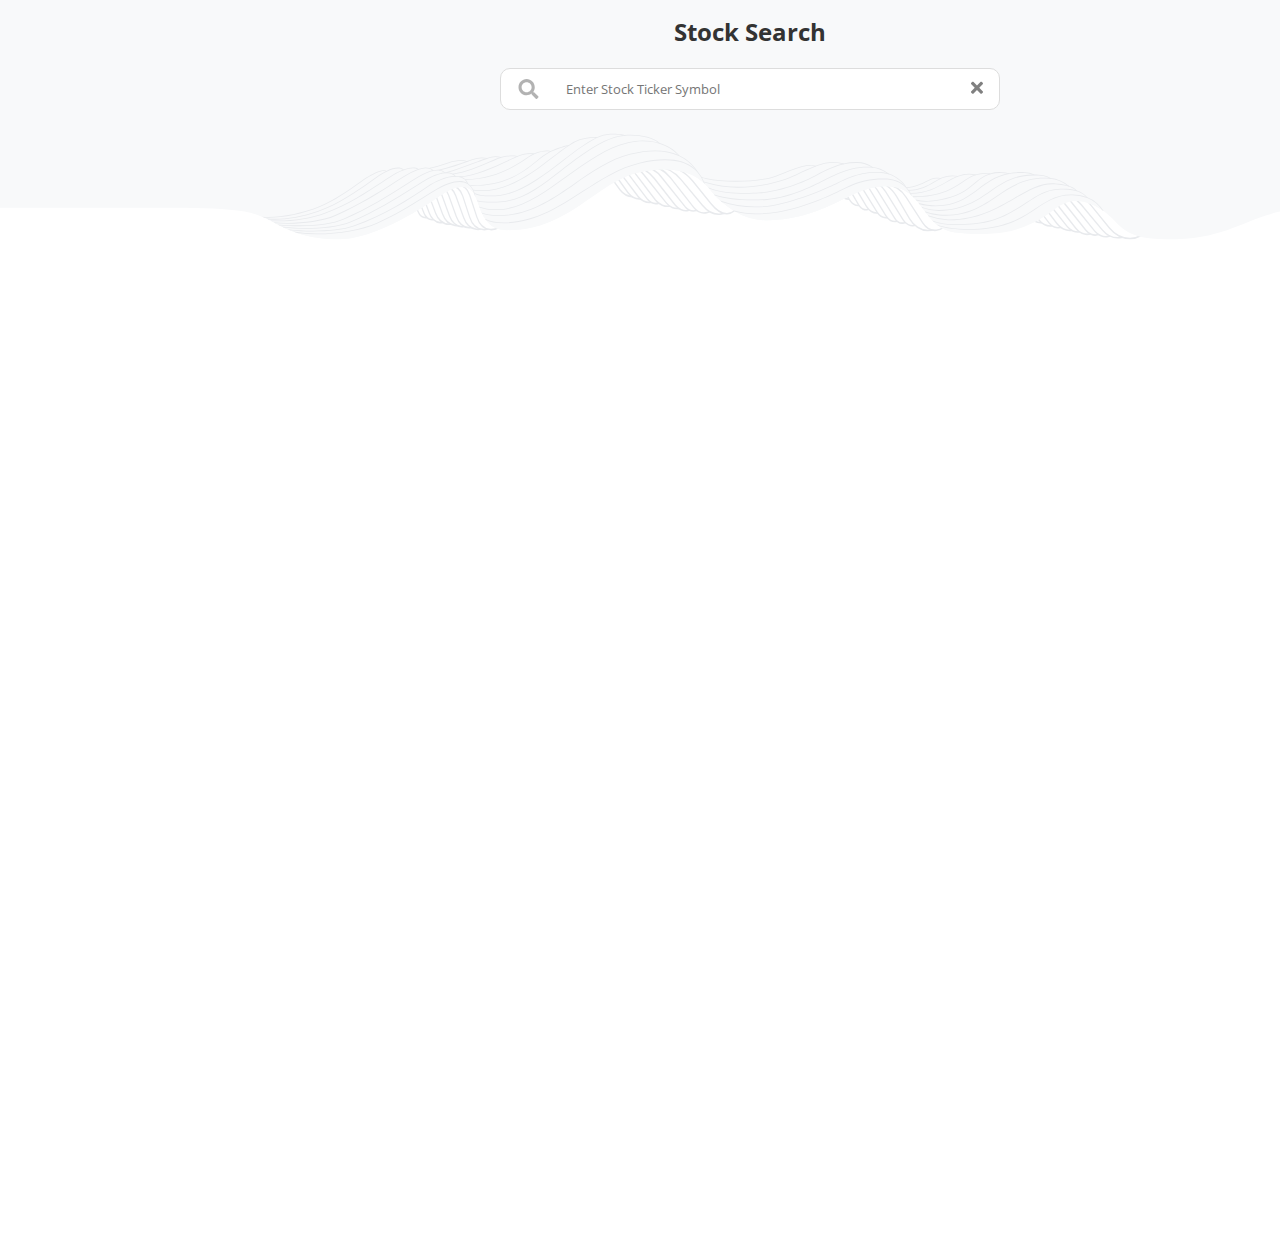
<file: Archive/static/index.html>
<!DOCTYPE html>

<html lang="en">
  <head>
    <meta charset="utf-8" />
    <title>index</title>
    <meta name="viewport" content="width=device-width, initial-scale=1" />
    <link rel="stylesheet" href="indexcss.css">
    <link href='https://fonts.googleapis.com/css?family=Open Sans' rel='stylesheet'>
    <script src="https://code.highcharts.com/stock/highstock.js"></script>
    <script src="https://code.highcharts.com/stock/modules/drag-panes.js"></script>
    <script src="https://code.highcharts.com/stock/modules/exporting.js"></script>
    <script src="https://code.highcharts.com/stock/modules/accessibility.js"></script>
    <script src="https://code.highcharts.com/stock/modules/export-data.js"></script>
  </head>

  <body>
    <section class="Search-Container">
        <div class="StockSearchHeading">
            <h1>Stock Search</h1>
        </div>
    <form id="stockSearchForm">
        <!-- <div class = "Search-Box">
        <a id="Search-Icon"><svg aria-hidden="true" focusable="false" data-prefix="fas" data-icon="search" class="svg-inline--fa fa-search fa-w-16" role="img" xmlns="http://www.w3.org/2000/svg" viewBox="0 0 512 512"><path fill="currentColor" d="M505 442.7L405.3 343c-4.5-4.5-10.6-7-17-7H372c27.6-35.3 44-79.7 44-128C416 93.1 322.9 0 208 0S0 93.1 0 208s93.1 208 208 208c48.3 0 92.7-16.4 128-44v16.3c0 6.4 2.5 12.5 7 17l99.7 99.7c9.4 9.4 24.6 9.4 33.9 0l28.3-28.3c9.4-9.4 9.4-24.6.1-34zM208 336c-70.7 0-128-57.2-128-128 0-70.7 57.2-128 128-128 70.7 0 128 57.2 128 128 0 70.7-57.2 128-128 128z"></path></svg></a>
        <input type="text" id = "Search-Name" placeholder = "Enter Stock Ticker Symbol">
        <a id="Close-Icon"><svg aria-hidden="true" focusable="false" data-prefix="fas" data-icon="times" class="svg-inline--fa fa-times fa-w-11" role="img" xmlns="http://www.w3.org/2000/svg" viewBox="0 0 352 512"><path fill="currentColor" d="M242.72 256l100.07-100.07c12.28-12.28 12.28-32.19 0-44.48l-22.24-22.24c-12.28-12.28-32.19-12.28-44.48 0L176 189.28 75.93 89.21c-12.28-12.28-32.19-12.28-44.48 0L9.21 111.45c-12.28 12.28-12.28 32.19 0 44.48L109.28 256 9.21 356.07c-12.28 12.28-12.28 32.19 0 44.48l22.24 22.24c12.28 12.28 32.2 12.28 44.48 0L176 322.72l100.07 100.07c12.28 12.28 32.2 12.28 44.48 0l22.24-22.24c12.28-12.28 12.28-32.19 0-44.48L242.72 256z"></path></svg></a>
        </div> -->
        <form id="stockSearchForm">
          <div class="Search-Box">
             
              <button type="submit" id="Submit-Button">
                  <img src="./img/search-solid.svg" id="Search-Icon" alt="Submit">
              </button>
              <input type="text" id="Search-Name" name="searchName" placeholder="Enter Stock Ticker Symbol" required>
              <a id="Close-Icon"><svg aria-hidden="true" focusable="false" data-prefix="fas" data-icon="times" class="svg-inline--fa fa-times fa-w-11" role="img" xmlns="http://www.w3.org/2000/svg" viewBox="0 0 352 512"><path fill="currentColor" d="M242.72 256l100.07-100.07c12.28-12.28 12.28-32.19 0-44.48l-22.24-22.24c-12.28-12.28-32.19-12.28-44.48 0L176 189.28 75.93 89.21c-12.28-12.28-32.19-12.28-44.48 0L9.21 111.45c-12.28 12.28-12.28 32.19 0 44.48L109.28 256 9.21 356.07c-12.28 12.28-12.28 32.19 0 44.48l22.24 22.24c12.28 12.28 32.2 12.28 44.48 0L176 322.72l100.07 100.07c12.28 12.28 32.2 12.28 44.48 0l22.24-22.24c12.28-12.28 12.28-32.19 0-44.48L242.72 256z"></path></svg></a>
          </div>
      </form>
      
    </form>
    </section>

    <section id="results">
      <div id="result-container"></div>
    </section>
  
   
    <script src="indexjs.js"></script> 


  </body>
</file>
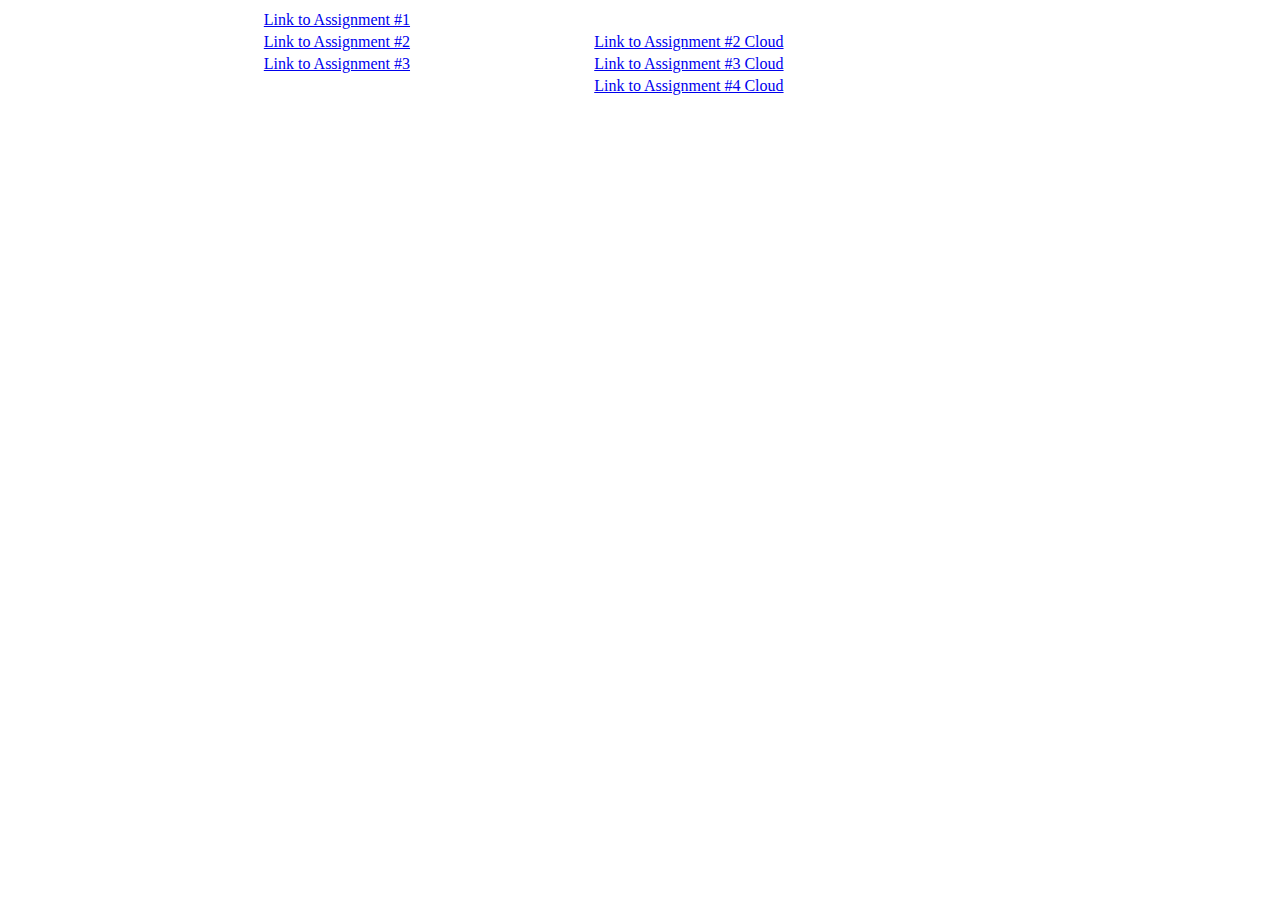
<file: as571.html>
<!DOCTYPE html PUBLIC "-//W3C//DTD XHTML 1.0 Transitional//EN" "http://www.w3.org/TR/xhtml1/DTD/xhtml1-transitional.dtd"><html><head></head><body>






    <table style="width:60%;" align="center">
      <tr>
        <td><a rel="noopener" href="https://aneri147.github.io/Assignment1/page1.html">Link to Assignment #1</a></td>
          <td></td>
      </tr>
        <tr>
        <td><a rel="noopener" href="http://wthw2-env.eba-82cmpymd.us-east-1.elasticbeanstalk.com/">Link to Assignment #2</a></td>
        <td><a rel="noopener" href="http://wthw2-env.eba-82cmpymd.us-east-1.elasticbeanstalk.com/search?symbol=TSLA">Link to Assignment #2 Cloud</a></td>    
      </tr>
      <tr>
        <td><a rel="noopener" href="http://54.165.228.135">Link to Assignment #3</a></td>
        <td><a rel="noopener" href="https://webtech-backend-422202.ue.r.appspot.com/api/portfolio">Link to Assignment #3 Cloud</a></td> 
      </tr>
      <tr>
         <td></td>
        <td><a rel="noopener" href="https://webtech-backend-422202.ue.r.appspot.com/api/portfolio">Link to Assignment #4 Cloud</a></td> 
      </tr>
      </table>
    
    
    <script type="module" src="https://s.brightspace.com/lib/bsi/20.23.12-266/unbundled/mathjax.js"></script><script type="text/javascript">document.addEventListener('DOMContentLoaded', function() {
                        if (document.querySelector('math') || /\$\$|\\\(|\\\[|\\begin{|\\ref{|\\eqref{/.test(document.body.innerHTML)) {
                            document.querySelectorAll('mspace[linebreak="newline"]').forEach(elm => {
                                elm.setAttribute('style', 'display: block; height: 0.5rem;');
                            });
    
                            window.D2L.MathJax.loadMathJax({
                                'outputScale': 1.5,
                                'renderLatex': true
                            });
                        }
                    });</script><script type="module" src="https://s.brightspace.com/lib/bsi/20.23.12-266/unbundled/prism.js"></script><script type="text/javascript">document.addEventListener('DOMContentLoaded', function() {
                        document.querySelectorAll('.d2l-code').forEach(code => {
                            window.D2L.Prism.formatCodeElement(code);
                        });
                    });</script></body></html>
</file>
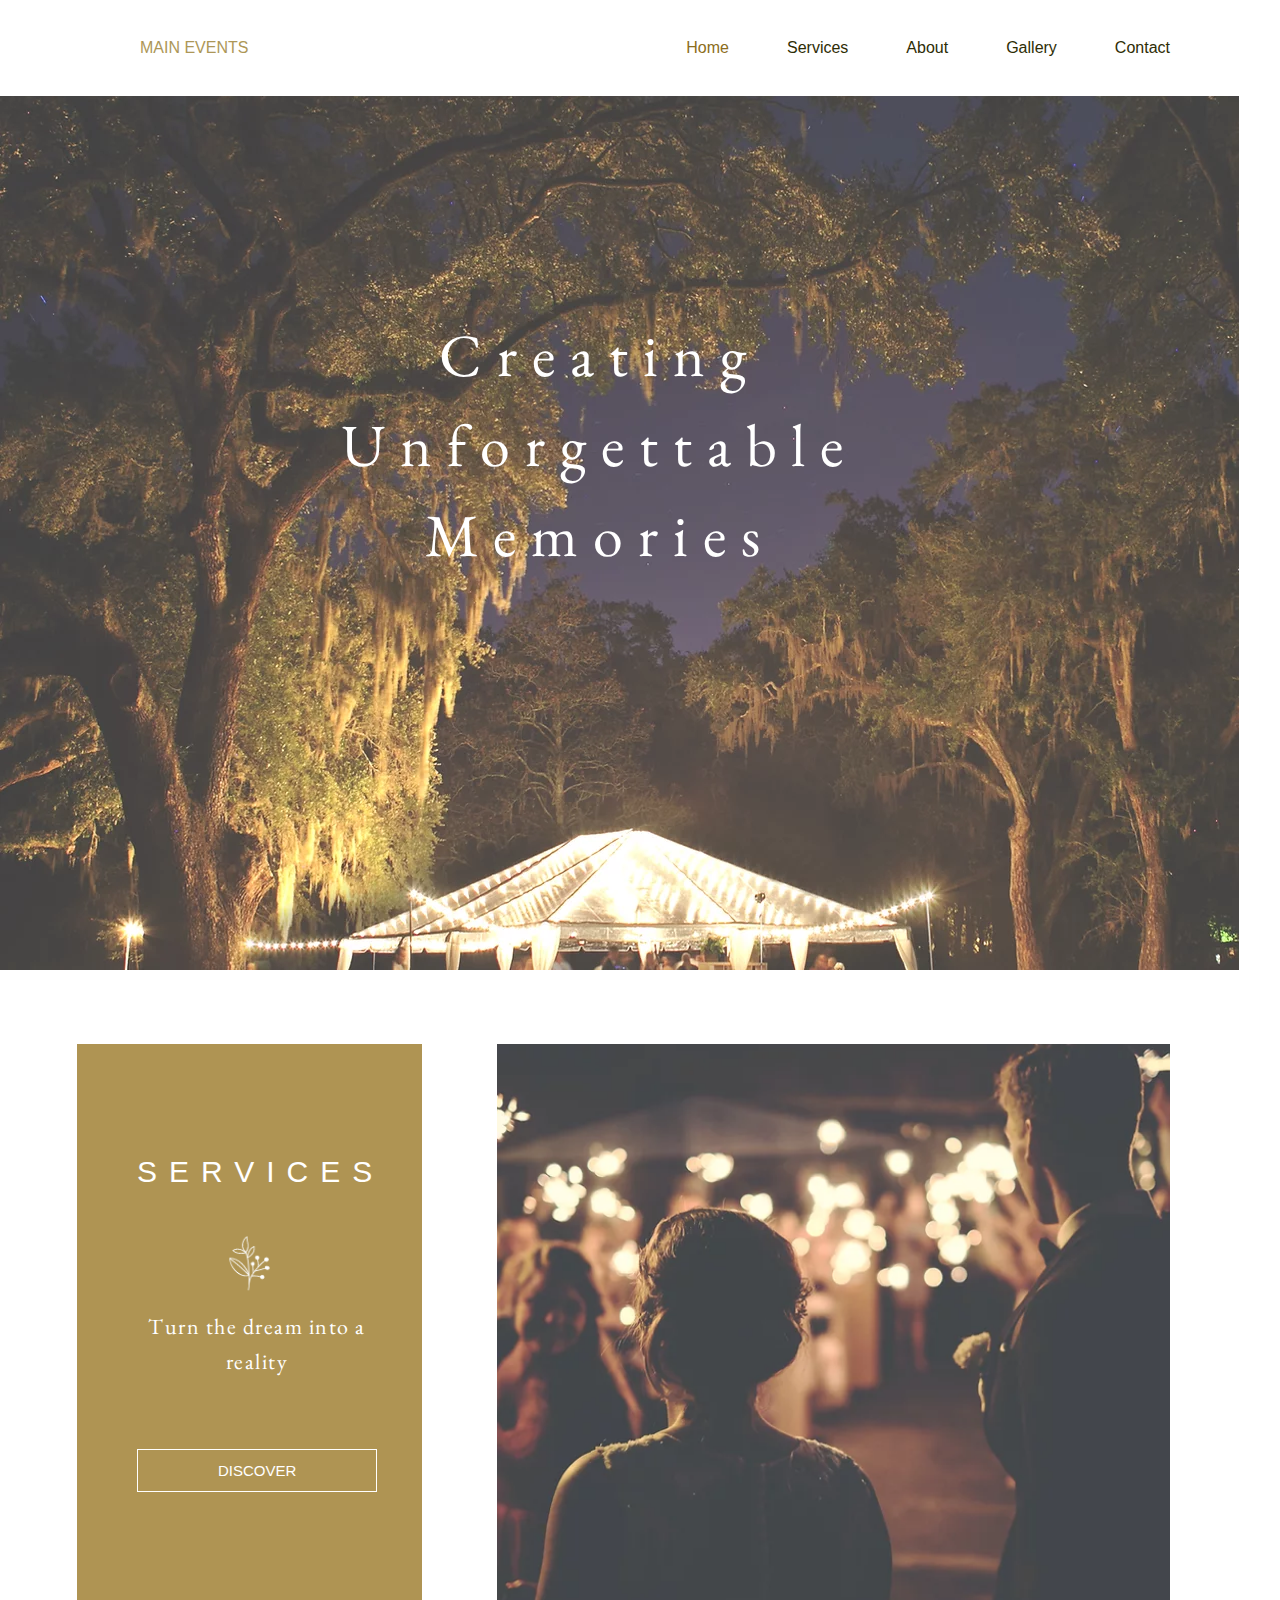
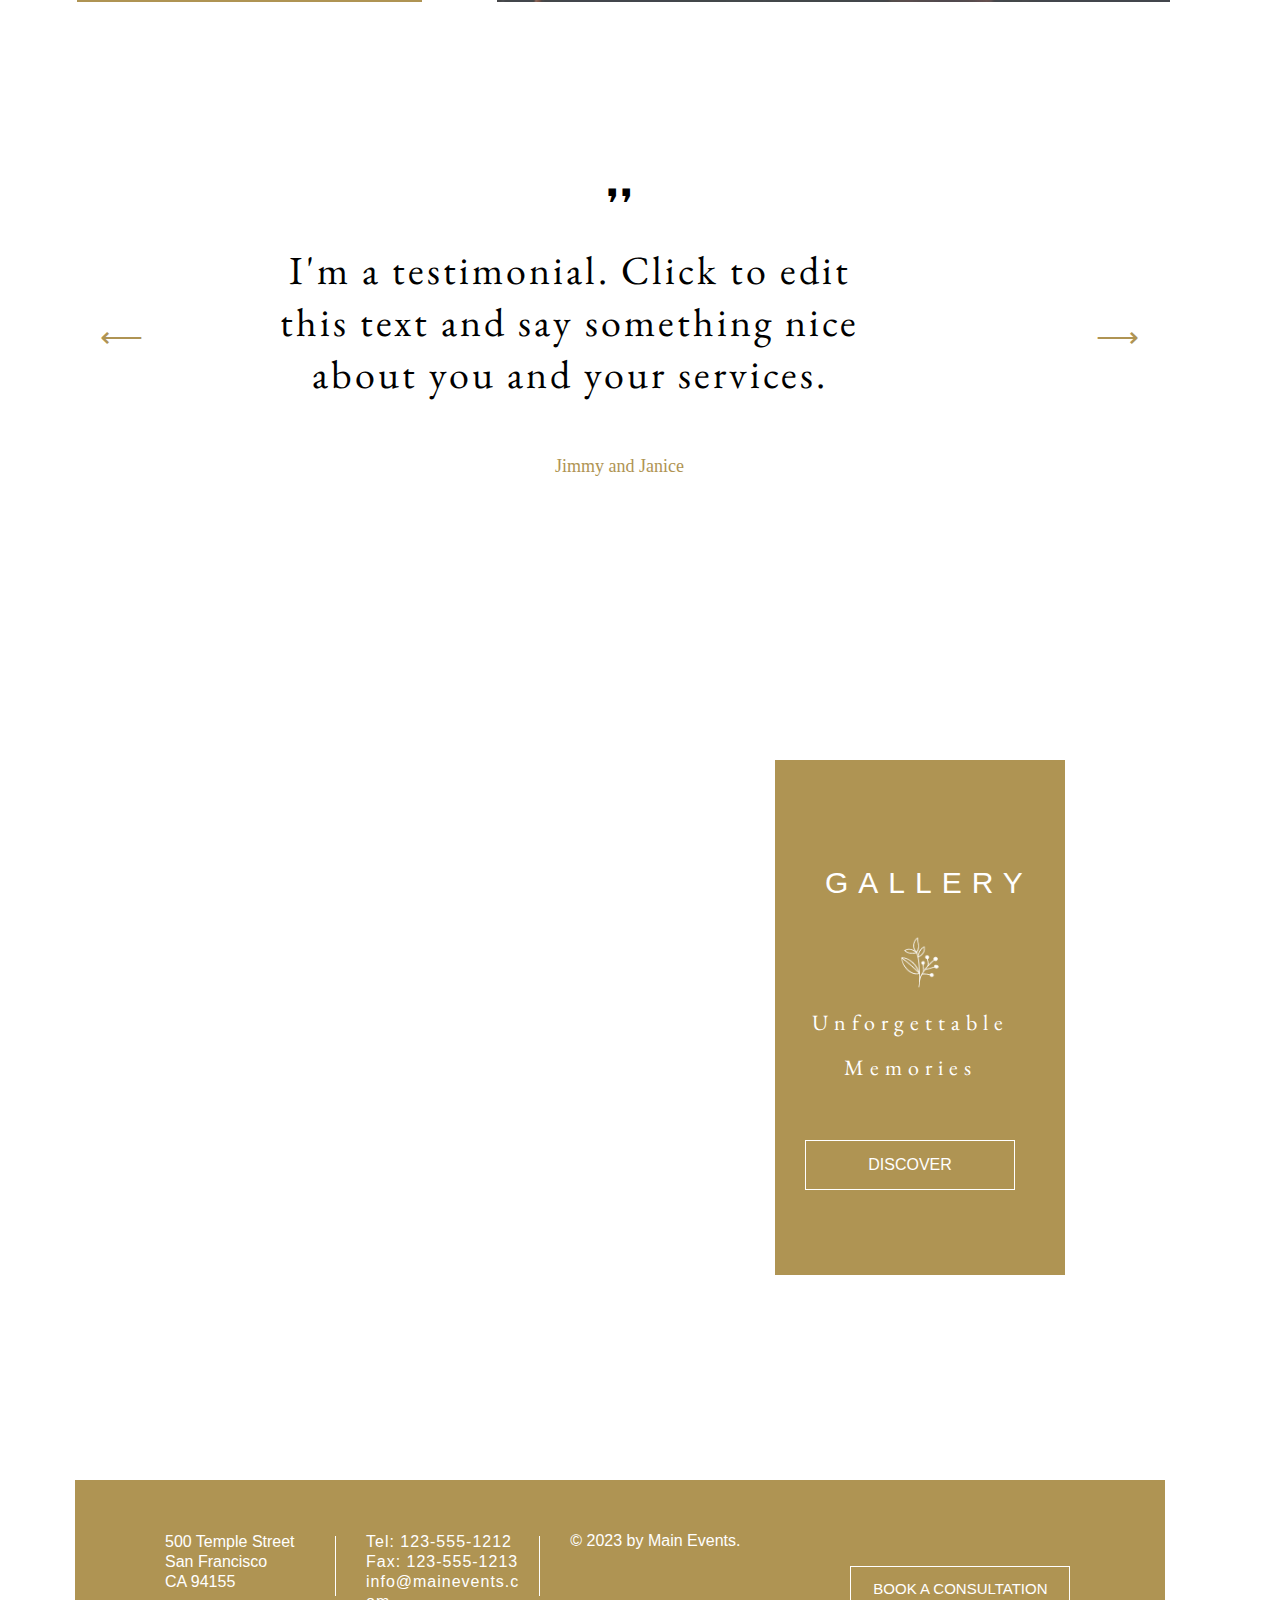
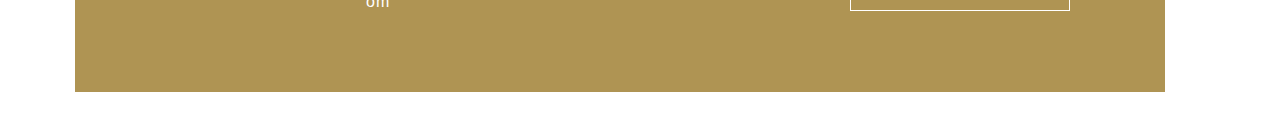
<file: Assignment1/page1.html>
<!DOCTYPE html>

<html lang="en">
  <head>
    <meta charset="utf-8" />
    <title>Page1</title>
    <meta name="viewport" content="width=device-width, initial-scale=1" />
    <link rel="stylesheet" href="pagecss.css">
    <link href="https://fonts.googleapis.com/css2?family=EB+Garamond:ital,wght@0,400..800;1,400..800&display=swap" rel="stylesheet">
  </head>
  <body>
    
    <div class="navbar">
        <div class="logo">MAIN EVENTS</div>
        <ul>
        <li><a href="page2.html#home" target="_blank" style = "color: #8c6d20">Home</a></li>
        <li><a href="page2.html#services" target="_blank">Services</a></li>
        <li><a href="page2.html#about" target="_blank">About</a></li>
        <li><a href="page2.html#gallery" target="_blank">Gallery</a></li>
        <li><a href="page2.html#contact" target="_blank">Contact</a></li>
        </ul>
    </div>

    
    <div class="banner">
        <div class="banner-text">
          <p>Creating</p>
          <p>Unforgettable</p>
          <p>Memories</p>
        </div>
    </div>


    <div class="container">
        <div class="left-panel">
          <p id="left-panel-s">SERVICES</p>
            <div class="left-panel-lp">
            <p>Turn the dream into a reality</p>
          <a href="#" class="button">Discover</a>
            </div>
        </div>
        <div class="right-panel">
        </div>
    </div>

    <div class="container3">
        <div class="con3p1">❜❜</div>
        <div class="container4">
            <div class="leftarrow" style = "color: #af9453"> ⟵ </div>
            <div class="con3p2"> I'm a testimonial. Click to edit<br>this text and say something nice<br>about you and your services.</div>
            <div class="rightarrow" style = "color: #af9453"> ⟶ </div>
        </div>
        <div class="con3p3"> Jimmy and Janice </div>
    </div>
    
    <div class="tab">
        <div class="flower2">
            <p id="flower2-g">GALLERY</p>
                <div class="flower2-um">
                <p>Unforgettable Memories</p>
            </div>
            <a href="#" class="buttoncon">Discover</a>
          
    </div>
    </div>
    <div class="footer">
        <div class="contact-info">
            <div class="address">
                <p style="
                line-height: 20px;
            ">500 Temple Street</p>
                <p style="
                line-height: 20px;
            ">San Francisco</p>
                <p style="
                line-height: 20px;
            ">CA 94155</p>
            </div>
            <div id = "v_bar1"></div>
            <div class="contact-details">
                <p  style="
                line-height: 20px;">Tel: 123-555-1212</p>
                <p  style="
                line-height: 20px;">Fax: 123-555-1213</p>
                <p  style="
                line-height: 20px;">info@mainevents.c</p>
                <p  style="
                line-height: 20px;">om</p>
            </div>
            <div id = "v_bar2"></div>
        <div class="copyright">
            <p>&copy 2023 by Main Events.</p>
        </div>
        <button class="buttonfooter">BOOK A CONSULTATION</button>
        </div>
    </div>
  </body>
</html>
</file>
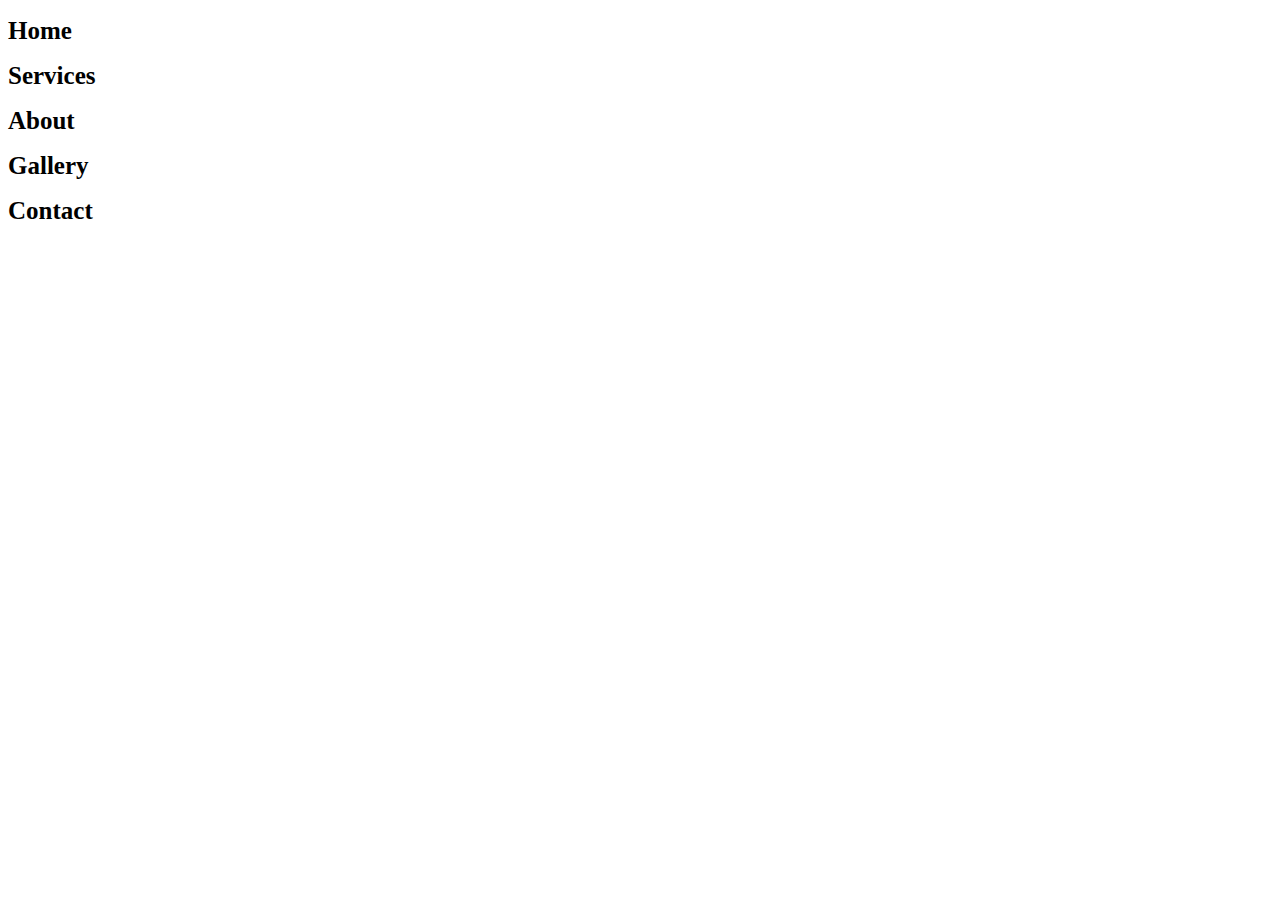
<file: Assignment1/page2.html>
<!DOCTYPE html>
<html lang="en">
  <head>
    <meta charset="utf-8" />
    <title>Page2</title>
    <style>
        section {
            font-size: 25px;
            font-weight: bold;
            line-height: 45px;
        }
    </style>
  </head>
  <body>
    <section id="home">Home</section>
    <section id="services">Services</section>
    <section id="about">About</section>
    <section id="gallery">Gallery</section>
    <section id="contact">Contact</section>
  </body>
</html>
</file>
<file: Archive/static/indexcss.css>
*{
    margin: 0;
    padding:0;
    
}

body{
    font-family: Arial, sans-serif;
    display: grid;
    justify-content: center;
    align-items: center;
    height: 100px;
    margin: 0;
    /* background-color: #f7f7f7; */
    background-image: url("./img/back.svg");
    background-size: 1500px 240px;
    background-repeat: no-repeat;
    width: 1500px;
}

.Search-Container {
    text-align: center;
    margin-top:15px
    /* display: flex; */
}

.Search-Box a {
    height: 10px;
    width: 10px;
}

#Submit-Button{
  border:none;
  background-color: white;
  margin: 5px 0px 2px 5px;

}

.StockSearchHeading h1{
    margin-bottom: 20px;
    font-size: 24px;
    color: #333;
    display: flex;
    justify-content: center;
}

.Search-Box {
    box-sizing: border-box;
    width: 500px;
    /* padding: 0px 15px; */
    border: 1px solid #ddd;
    border-radius: 10px;
    font-size: 16px;
    color: #333;
    display: flex;
    margin-left:150px;
    background-color: white;
}

#Search-Icon {
    padding: 5px;
    padding-left: 10px;
    width:25px;height: 20px;
    filter:opacity(0.3)
}   

#Close-Icon {
  color: grey;
  height: 12px;
  width: 12px;
  padding: 5px;
  /* padding-left: 10px; */
  margin-top: 5px;
}

#Search-Name {
    font-family: "Open Sans";
    width: 400px;
    color: #000000;
    
    padding-left: 20px;
    outline: none;
    border:none
}

#search-results{
    margin-top:100px;
}

#results{
  margin-top:300px;
}

#result-container{
    width: 800px;
    height: 1000px;
    margin-top:-150px
}

/* .Search-Box:focus {
    border-color: #999;
    outline: none;
} */

.tabs {
    overflow: hidden;
    background: #f1f1f1;
    display: flex;
    
  }
  
  .tab-button {
    background: inherit;
    float: left;
    border: none;
    outline: none;
    cursor: pointer;
    padding: 14px 16px;
    transition: 0.3s;
    font-size: 17px;
  }
  
  .tab-button:hover {
    background-color: #ddd;
  }
  
  .tab-button.active {
    background-color: #ccc;
  }
  
  .tab-content {
    display: none;
    padding: 6px 12px;
    /* border: 1px solid #ccc; */
    border-top: none;
  }

body {
    font-family: 'Open Sans', sans-serif;
  }
  
  .tabs {
    overflow: hidden;
    background: #f1f1f1;
    display: flex;
    
  }
  
  .tab-button {
    background: inherit;
    border: none;
    outline: none;
    cursor: pointer;
    padding: 14px 16px;
    transition: 0.3s;
    font-size: 17px;
  }
  
  .tab-button:hover {
    background-color: #ddd;
  }
  
  .tab-button.active {
    background-color: #ccc;
  }
  
  .tab-content {
    display: none;
    padding: 20px;
    /* border: 1px solid #ddd; */
    /* background-color: white; */
  }
  
  .tab-content img.company-logo {
    display: block;
    margin: 10px auto;
    width: 100px;
    height: 100px;
  }
  
  table {
    width: 100%;
    border-collapse: collapse;
  }
  
  /* table{
    margin-left:50px;
  } */
  
  td {
    padding: 8px;
    text-align: left;
  }

 
  
  .recommendation-trends {
    display: flex;
    align-items: center;
    justify-content: center;
    overflow: hidden;
    margin-top:15px
  }
  
  .recommendation {
    display: flex;
    align-items: center;
    justify-content: center;
    padding: 10px;
    color: white;
    font-weight: bold;
    font-size: 14px;
  }

  .strongBuy{
    text-align: center;
    color:green
  }
  
  .strongSell{
    text-align: center;
    color:red
  }
  .strong-sell {
    background-color: #d9534f;
  }
  
  .sell {
    background-color: #f0ad4e;
  }
  
  .hold {
    background-color: #5bc0de;
  }
  
  .buy {
    background-color: #5cb85c;
  }
  
  .strong-buy {
    background-color: #98fb98;
  }

  .news-card {
    display: flex;
    align-items: center;
    margin-bottom: 20px;
    background-color: #f1f1f1;
    width:800px;
  
  }
  
  .news-image {
    width: 80px;
    height: 80px;
    padding: 10px;
  }
  .news-content {
    padding: 15px;
    flex: 1;
  }
  
  .news-date {
    font-size: 12px; 
    color: #666; 
    margin-bottom: 5px; 
  }
  
  .news-headline {
    font-size: 16px; 
    font-weight: bold; 
    margin-bottom: 10px; 
  }
  
  .news-link {
    font-size: 14px; 
    /* color: #0066cc;  */
    text-decoration: underline; 
  }
  
  .news-link:hover {
    text-decoration: underline; 
  }
  
  

#StockSummary table td {
  padding: 10px;
  border-bottom: 1px solid #e0e0e0; 
}

#StockSummary table td:first-child {
  text-align: right; 
  padding-right: 15px; 
  font-weight: bold;
}

#StockSummary table td:last-child {
  text-align: left; 
}

#Company table td {
  padding: 10px;
  border-bottom: 1px solid #e0e0e0; 
}

#Company table td:first-child {
  text-align: right; 
  padding-right: 15px; 
  font-weight: bold;
}

#Company table td:last-child {
  text-align: left; 
  padding-left: 15px; 
}

#RecommendationTrends{
  text-align: center;
  margin-top:10px;
}

#chart-container{
  height:500px
}

.error-card{
  background-color: #ddd;
  padding: 1rem;
  border-radius: 0.25rem;
  margin-bottom: 1rem;
  width: 700px;
  text-align: center;
}
</file>
<file: Assignment1/pagecss.css>
*{
    margin: 0;
    padding: 0;
}

body,
html {
    overflow-x: hidden;
    width: 1239px;
}

.navbar {
    position:fixed;
    display: flex;
    width: 1239px;
    justify-content: space-between;
    padding: 20px;
    background-color: #fff;
    /* box-shadow: 0 2px 4px rgba(0,0,0,0.1); */
    height: 56px;
    align-items: center;
    font-family: sans-serif;
    z-index: 1;
}
.navbar .logo{
    margin-left: 120px;
    color: #ad9757;
    font-family: sans-serif;
}

.navbar ul {
    display: flex;
    align-items: center;
    margin-right:60px;
    list-style: none;
    padding: 0;
    font-family: sans-serif;
}
.navbar ul li {
    padding: 0 29px;
    font-family: sans-serif;
}
.navbar a {
    text-decoration: none;
    color: #2e2d05;
    display: flex;
    /* top: 2000px; */
    transition: color 0.3s ease;
    font-family: sans-serif;
    /* font-weight: bold; */
}

.navbar ul li a:hover {
    color: #8c6d20;
}
/* .navbar ul li a:visited {
    color: #2e2d05;
} */

.header {
    color: darkblue;
    margin-top: 20px;
    margin-left: 12.3em;
    margin-bottom: 20px;
    width: 200px;
    font-family: Georgia, 'Times New Roman', Times, serif;
}

.banner {
    background-attachment: fixed;
    background-image: url('image3.png');
    width: 1239px;
    /* top: 0;
    left: 0; */
    height: 960px;
    padding-top: 10px;
    z-index: -1;
    background-position-y: -150px;
    /* background-position: 40px -5px; */
    background-repeat: no-repeat;
    /* background-size: cover; */
    /* margin-left: 70px; */
}

.banner-text {
    position: relative;
    top: 920px;
    left: 600px;
    transform: translate(-620px, -620px);
    color: #fff;
    text-align: center;
    line-height: 90px;
    font-family: "EB Garamond", Serif;
    letter-spacing: 15px;
    /* font-weight: lighter; */
    /* margin-top: 480; */
}

.banner-text p {
    font-size: 60px;
    margin: 0;
}

.container {
    background-attachment: fixed;
    container: fixed;
    width: 2000px; 
    left: 0;
    padding: 60px;
    background-repeat: no-repeat;
    /* background-size: cover; */
    display: flex; 
    height: 600px;
    margin:  auto;
    background-size: cover;
}

.left-panel {
    background-image: url('flower.png'); 
    container: fixed;
    width: 345px; 
    padding: 20px;
    padding-left: 30px;
    padding-right: 50px;
    /* text-align: center; */
    box-sizing: border-box;
    display: flex;
    flex-direction: column;
    justify-content: center;
    background-size: cover;
    background-position: center;
    margin-right: 70px;
    margin-left: 17px;
    text-align: center;
    height: 558px;
    margin-top: 14px;
}

.right-panel {
    width: 814px; 
    background-image: url('image1.png'); 
    background-size: cover;
    background-position: center;
    height: 558px;
    margin-left: 5px;
    margin-right: 890px;
    margin-top: 14px;

}

#left-panel-s  {
    font-size: 30px; 
    margin-bottom: 120px;
    color: #fff;
    font-family: "Helvetica", sans-serif;
    margin-left: 30px;
    letter-spacing: 12px;
}

.left-panel-lp p {
    font-size: 22px; 
    margin-bottom: 70px;
    color: #fff;
    font-family: "EB Garamond", Serif;
    margin-left:35px;
    letter-spacing: 1.5px;
    line-height: 35px;
}

.button {
    display: inline-block;
    padding: 12px 80px;
    border: 1px solid #fff; 
    text-decoration: none;
    color: #fff; 
    /* font-weight: bold; */
    text-transform: uppercase;
    margin-left: 30px;
    font-family: sans-serif;
    font-size: 15px;

}

.container3 {
    display: flex;
    flex-direction: column;
    align-items: center;
    /* justify-content: center;
    text-align: center; */
    padding: 0px;
    height: 380px;
    margin-top: 10px;
    padding-bottom: 140px;
    padding-top: 60px;
  }
  
.container4 {
    display: flex;
    align-items: center;
    justify-content: space-around;
    width: 1239px;
  }
  
.leftarrow{
    cursor: pointer;
    padding-left: 100px;
    font-size: 30px;
}

.rightarrow{
    cursor: pointer;
    padding-left: 100px;
    font-size: 30px;
}
  
  
.con3p2 {
    padding: 0 20px; 
  }
  


.con3p1 {
    font-size: 42px;
    /* font-style: italic; */
    text-align: center;
    margin-top: 20px;
}

.con3p2 {
    font-size: 40px;
    /* font-style: italic; */
    top: 20px;
    text-align: center;
    width: 1239px;
    font-family: "EB Garamond", Serif;
    letter-spacing: 3px;
    height: 200px;
    padding-top: 15px;
}

.rightarrow {
    font-size: 30px;
    cursor: pointer;
    padding-right: 100px;
}

.leftarrow {
    font-size: 30px;
    cursor: pointer;
    padding-left: 100px;
}

.con3p3 {
    margin-top: 12px;
    font-size: 18px;
    font-style: normal;
    color: #af9453;
}

.tab {
    background-attachment: fixed;
    background-image: url('image2.png');
    width: 1239px;
    height: 655px;
    padding-top: 20px;
    z-index: -1;
    background-repeat: no-repeat;
    /* padding: 20px; */
    margin-left: 75px;
    background-size: 1170px;
    /* margin-right: 10px; */
}

.flower2{
    background-image: url('flower.png'); 
    container: fixed;
    width: 290px; 
    padding: 0px;
    padding-left: 30px;
    padding-right: 50px;
    /* text-align: center; */
    box-sizing: border-box;
    display: flex;
    flex-direction: column;
    justify-content: center;
    background-size: cover;
    background-position: center;
    margin-right: 10px;
    margin-left: 700px;
    margin-top: 60px;
    text-align: center;
    height: 515px;
    padding-bottom: 80px;
}

#flower2-g {
    font-size: 30px; 
    /* margin-bottom: 70px; */
    color: #fff;
    font-family: "Helvetica", sans-serif;
    font-size: 30px;
    margin-left: 20px;
    letter-spacing: 10px;
    margin-top: 100px;
}

.flower2-um {
    font-size: 22px; 
    margin-bottom: 50px;
    color: #fff;
    font-family: "EB Garamond", Serif;
    letter-spacing: 6px;
    margin-top: 100px;
    line-height: 45px;

}

.buttoncon {
    display: inline-block;
    padding: 15px 20px;
    border: 1px solid #fff; 
    text-decoration: none;
    color: #fff; 
    /* font-weight: bold; */
    text-transform: uppercase;
    font-family: sans-serif;


}

.footer{
    display: flex;
    align-items:center;
    width: 1090px;
    height: 172px;
    padding-top: 10px;
    z-index: -1;
    background-repeat: no-repeat;
    background-color: #af9453;
    margin-top:125px;
    margin-left: 75px;
    margin-right: 0px;
    padding-bottom: 30px;
    margin-bottom: 35px;
    /* margin-bottom: 40px; */
}

.contact-info {
    display: flex;
    gap: 30px;
    margin-left: 90px;
    font-family: sans-serif;
}

.contact-details {
    display: flex;
    flex-direction: column;
    /* justify-content: center; */
    color: #fff;
    font-size: 16px;
    letter-spacing: 1px;
    /* font-weight: bold; */
    margin-top: 6px;
}
.address{
    display: flex;
    flex-direction: column;
    /* justify-content: center; */
    color: #fff;
    font-size: 16px;
    width: 130px;
    margin-top: 6px;
    /* font-weight: bold; */
}

.copyright {
    display: flex;
    flex-direction: column;
    /* justify-content: center; */
    color: #fff;
    margin-top: 6px;
    font-size: 16px;
}
.buttonfooter {
    padding: 10px 2px;
    border: 1px solid #fff;
    background: none;
    color: #fff;
    /* font-weight: bold; */
    cursor: pointer;
    height: 45px;
    margin-top: 40px;
    margin-left: 80px;
    width: 220px;
    font-family: sans-serif;
    font-size: 15px;
    margin-right: 70px;
}

#v_bar1 {
    height: 60px;
    width: 1px;
    background-color: #ffffff;
    margin-top:10px;
    margin-bottom: 30px;
    color: #ffffff;
    margin-left: 10px;

}

#v_bar2 {
    height: 60px;
    width: 1px;
    background-color: #ffffff;
    margin-top:10px;
    margin-bottom: 30px;
    color: #ffffff;
    margin-left: -10px;

}
</file>
